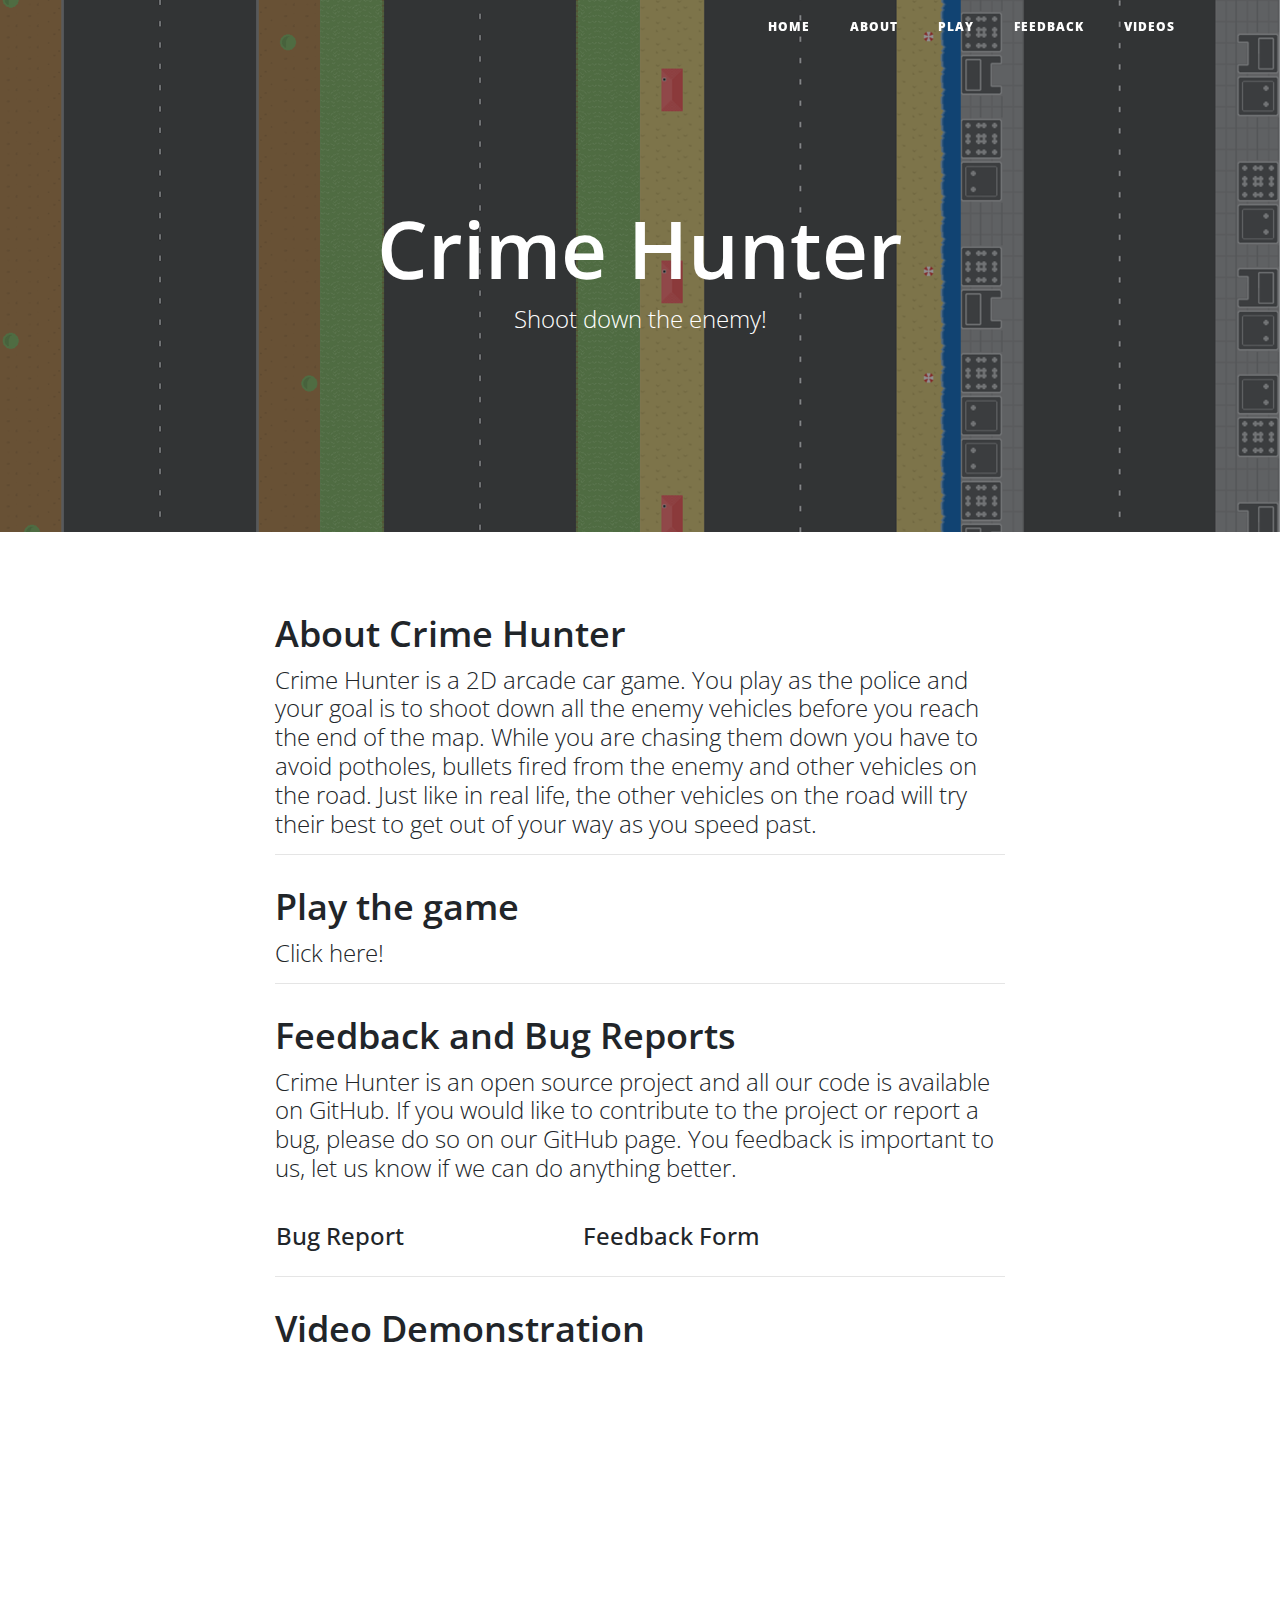
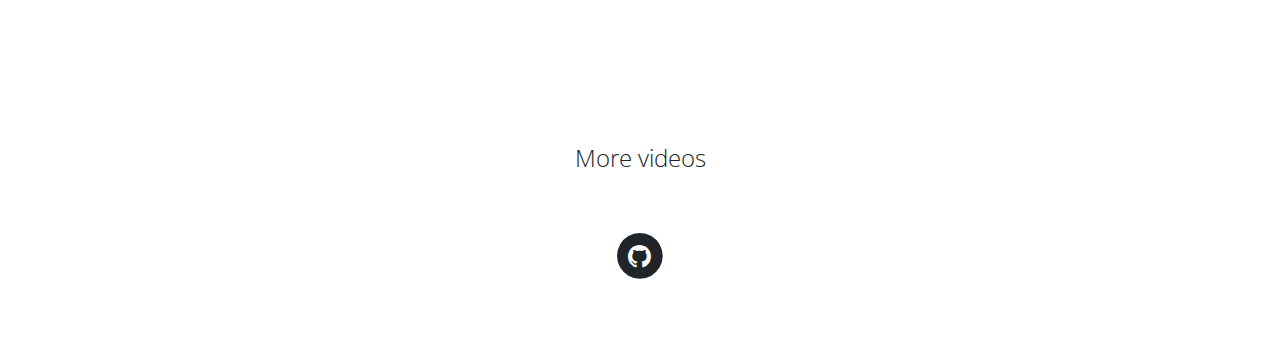
<file: www/index.html>
<!DOCTYPE html>
<html lang="en">

  <head>

    <!-- Global site tag (gtag.js) - Google Analytics -->
    <script async src="https://www.googletagmanager.com/gtag/js?id=UA-116491799-1"></script>
    <script>
      window.dataLayer = window.dataLayer || [];
      function gtag(){dataLayer.push(arguments);}
      gtag('js', new Date());

      gtag('config', 'UA-116491799-1');
    </script>

    <link rel="icon"
        type="image/png"
        href="img/favicon.png" />

    <meta charset="utf-8">
    <meta name="viewport" content="width=device-width, initial-scale=1, shrink-to-fit=no">
    <meta name="Shoot down the enemy" content="">
    <meta name="CodeFarmer" content="">

    <title>Crime Hunter</title>

    <!-- Bootstrap core CSS -->
    <link href="vendor/bootstrap/css/bootstrap.min.css" rel="stylesheet">

    <!-- Custom fonts for this template -->
    <link href="vendor/font-awesome/css/font-awesome.min.css" rel="stylesheet" type="text/css">
    <link href='https://fonts.googleapis.com/css?family=Lora:400,700,400italic,700italic' rel='stylesheet' type='text/css'>
    <link href='https://fonts.googleapis.com/css?family=Open+Sans:300italic,400italic,600italic,700italic,800italic,400,300,600,700,800' rel='stylesheet' type='text/css'>

    <!-- Custom styles for this template -->
    <link href="css/clean-blog.css" rel="stylesheet">

  </head>

  <body>

    <!-- Navigation -->
    <nav class="navbar navbar-expand-lg navbar-light fixed-top" id="mainNav">
      <div class="container">
        <button class="navbar-toggler navbar-toggler-right" type="button" data-toggle="collapse" data-target="#navbarResponsive" aria-controls="navbarResponsive" aria-expanded="false" aria-label="Toggle navigation">
          Menu
          <i class="fa fa-bars"></i>
        </button>
        <div class="collapse navbar-collapse" id="navbarResponsive">
          <ul class="navbar-nav ml-auto">
            <li class="nav-item">
              <a class="nav-link" href="index.html">Home</a>
            </li>
            <li class="nav-item">
              <a class="nav-link" href="#About">About</a>
            </li>
            <li class="nav-item">
              <a class="nav-link" href="../index.html">Play</a>
            </li>
            <li class="nav-item">
              <a class="nav-link" href="#Feedback">Feedback</a>
            </li>
            <li class="nav-item">
              <a class="nav-link" href="#Videos">Videos</a>
            </li>
          </ul>
        </div>
      </div>
    </nav>

    <!-- Page Header -->
    <header class="masthead" style="background-image: url('img/header-bg.png')">
      <div class="overlay"></div>
      <div class="container">
        <div class="row">
          <div class="col-lg-8 col-md-10 mx-auto">
            <div class="site-heading">
              <h1>Crime Hunter</h1>
              <span class="subheading">Shoot down the enemy!</span>
            </div>
          </div>
        </div>
      </div>
    </header>

    <!-- Main Content -->
    <div class="container">
      <div class="row">
        <div class="col-lg-8 col-md-10 mx-auto">
          <div class="post-preview">
             <a name="About">
               <h2 class="post-title">
                 About Crime Hunter
               </h2>
             </a>
            <h3 class="post-subtitle">
              Crime Hunter is a 2D arcade car game. You play as the police and your goal is to shoot down all the enemy vehicles before you reach the end of the map.
              While you are chasing them down you have to avoid potholes, bullets fired from the enemy and other vehicles on the road. Just like in real life, the other
              vehicles on the road will try their best to get out of your way as you speed past.
            </h3>
          </div>
          <hr>
          <div class="post-preview">
            <a href="../index.html">
              <h2 class="post-title">
                Play the game
              </h2>
              <h3 class="post-subtitle">
                Click here!
              </h3>
            </a>
          </div>
          <hr>
          <div class="post-preview">
            <a name="Feedback">
              <h2 class="post-title">
                Feedback and Bug Reports
              </h2>
            </a>
            <h3 class="post-subtitle">
              Crime Hunter is an open source project and all our code is available on GitHub. If you would like to contribute to the project or report a bug, please do so on
              our GitHub page. You feedback is important to us, let us know if we can do anything better.
            </h3>
            <br>
            <table style="width:100%">
              <tr>
                <td><h4><a href="https://github.com/LameLemon/CrimeHunter/issues">Bug Report</a></h4></td>
                <td><h4><a href="https://docs.google.com/forms/d/e/1FAIpQLSfrCRHKRui2bSX_OPTTcUq6AHANiVnuqwBEmBBf41Si8U4r_g/viewform">Feedback Form</a></h4></td>
              </tr>
            </table>
          </div>
          <hr>
          <div class="post-preview">
            <a name="Videos">
              <h2 class="post-title">
                Video Demonstration
              </h2>
            </a>
            <h3 class="post-subtitle" align="center">
              <iframe width="672" height="378" src="https://www.youtube.com/embed/MVxeNLh7GZM?rel=0" frameborder="0" allow="autoplay; encrypted-media" allowfullscreen></iframe>
              <a href="videos.html"> More videos </a>
            </h3>
          </div>
        </div>
      </div>
    </div>

    <!-- Footer -->
    <footer>
      <div class="container">
        <div class="row">
          <div class="col-lg-8 col-md-10 mx-auto">
            <ul class="list-inline text-center">
              <li class="list-inline-item">
                <a href="https://github.com/LameLemon/CrimeHunter/issues">
                  <span class="fa-stack fa-lg">
                    <i class="fa fa-circle fa-stack-2x"></i>
                    <i class="fa fa-github fa-stack-1x fa-inverse"></i>
                  </span>
                </a>
              </li>
            </ul>
          </div>
        </div>
      </div>
    </footer>


    <script src="vendor/jquery/jquery.min.js"></script>
    <script src="vendor/bootstrap/js/bootstrap.bundle.min.js"></script>

    <script src="js/clean-blog.min.js"></script>

  </body>

</html>
</file>
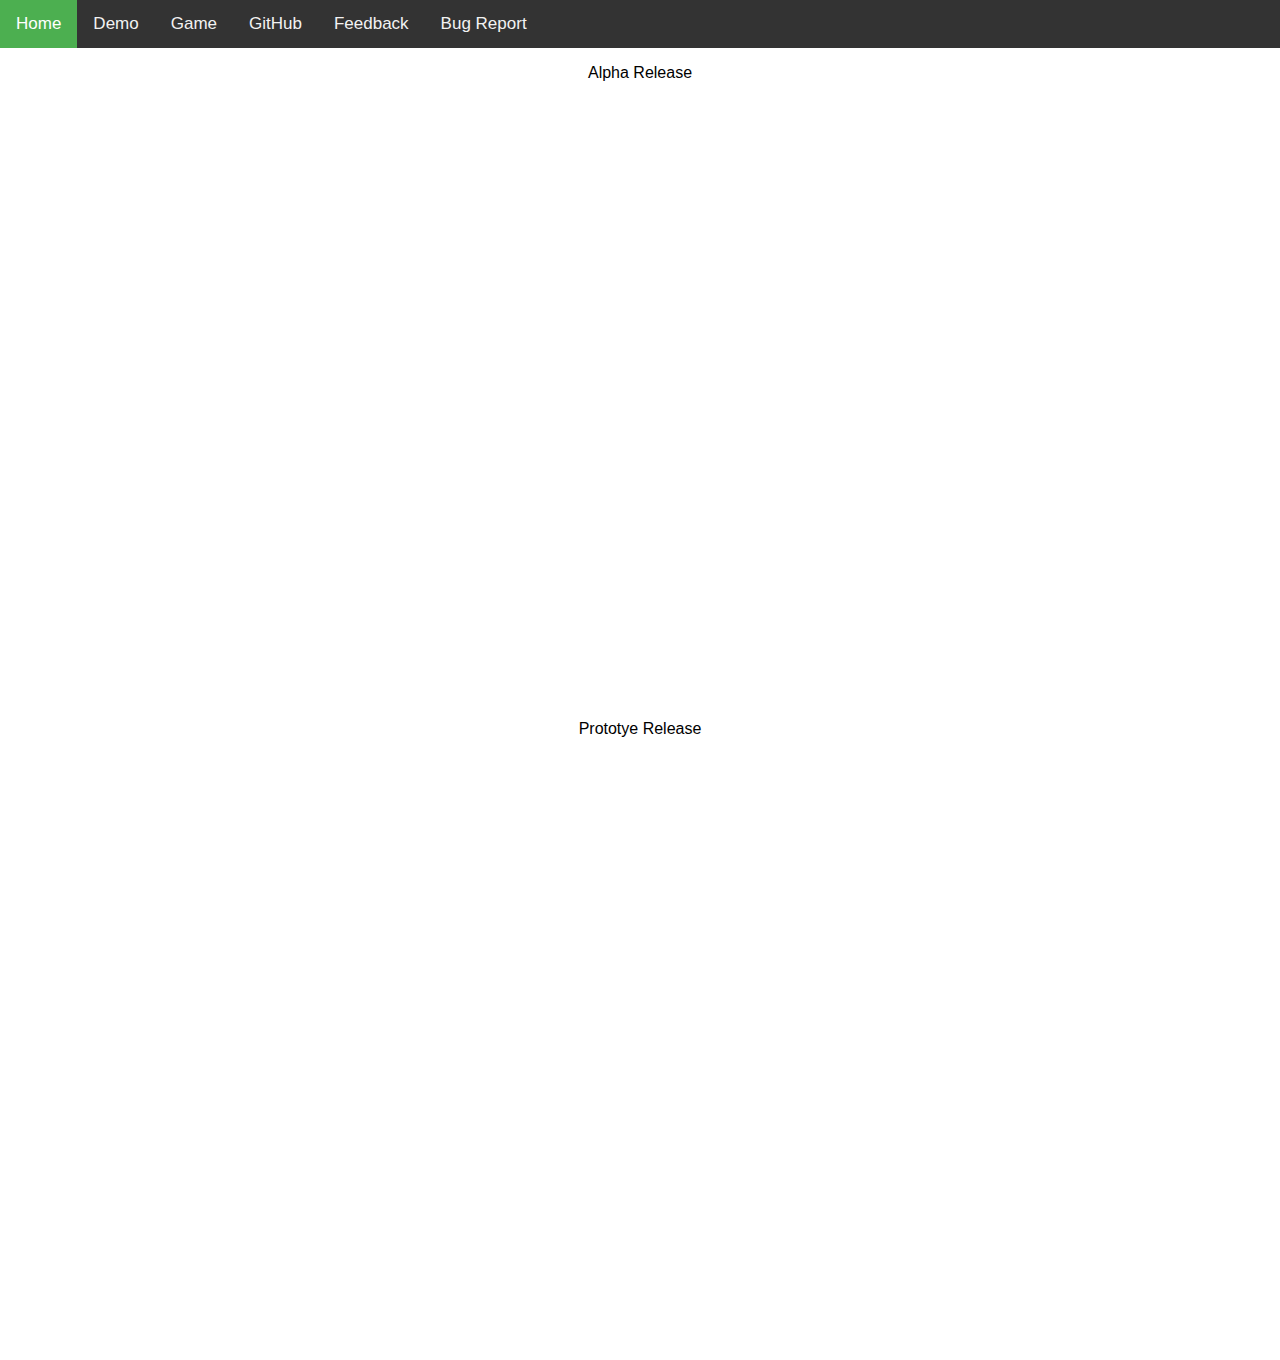
<file: Demo.html>
<!doctype html>
<!-- Author: Xuhui Lin -->
<html>
  <head>
  <meta charset=utf-8>
    <title> Demo </title>
	<link rel="shortcut icon" type="image/png" href="micon.png"/>
		<link rel="stylesheet" type="text/css" href="cse442.css"/>

<style>
body{

	font-family: verdana,sans-serif;
	margin: 0;
}
.slideshow-container{
	width: 900px;
	position: relative;
	margin: auto;

}
.numbers{
	position: absolute;
    top: 0;
    color: #f2f2f2;
    padding: 8px 12px;
    font-size: 12px;
}
.myslides{
	display: none;
}
.prev , .next{
	position: absolute;
	top: 50%;
	font-size: 18px;
	font-weight: bold;
	padding: 16px;
	margin-top: -22px;
  	border-radius: 0 3px 3px 0;
  	color: #fff;
  	cursor: pointer;
}
.next{
	right: 0;
	border-radius: 3px 0 0 3px;
}
.prev:hover,.next:hover{
	background-color: rgba(0,0,0,0.8);
}
.caption{
	text-align: center;
	position: absolute;
	bottom: 8px;
	width: 100%;
	color: #f2f2f2;
	font-size: 15px;
	padding: 8px 22px;
}
.dots{
	width: 13px;
	height: 13px;
	background: gray;
	display: inline-block;
	border-radius: 50%;
	cursor: pointer;
}
.fade{
	animation-name:fade;
	animation-duration:1.5s;

}
@keyframes fade{
	from {opacity: 0.4;}
	to {opacity: 1;}
}
.active, .dot:hover {
  background-color: #333;
}

</style>
</head>

<body>
<div class="topnav">
  <a class="active" href="CSE442.html">Home</a>
  <a href="Demo.html">Demo</a>
   <a href="index.html" target="_blank">Game</a>
   <a href="https://github.com/LameLemon/CrimeHunter#minimal-viable-product"target="_blank">GitHub</a>
   <a href="https://goo.gl/forms/V8I5eaiMlNKU0mD93"target="_blank">Feedback</a>
   <a href="https://github.com/LameLemon/CrimeHunter/issues/new"target="_blank">Bug Report</a>
</div>

<div style=text-align:center;>
  <p> Alpha Release </p>

<iframe width="900" height="602" src="https://www.youtube.com/embed/SzG-o6luphw" frameborder="0" allow="autoplay; encrypted-media" allowfullscreen></iframe>
</div>

<div style=text-align:center;>
  <p> Prototye Release </p>

<iframe width="900" height="602" src="https://www.youtube.com/embed/Vm7XSoXGqyI" frameborder="0" allow="autoplay; encrypted-media" allowfullscreen></iframe>
</div>







</body>
</html>
</file>
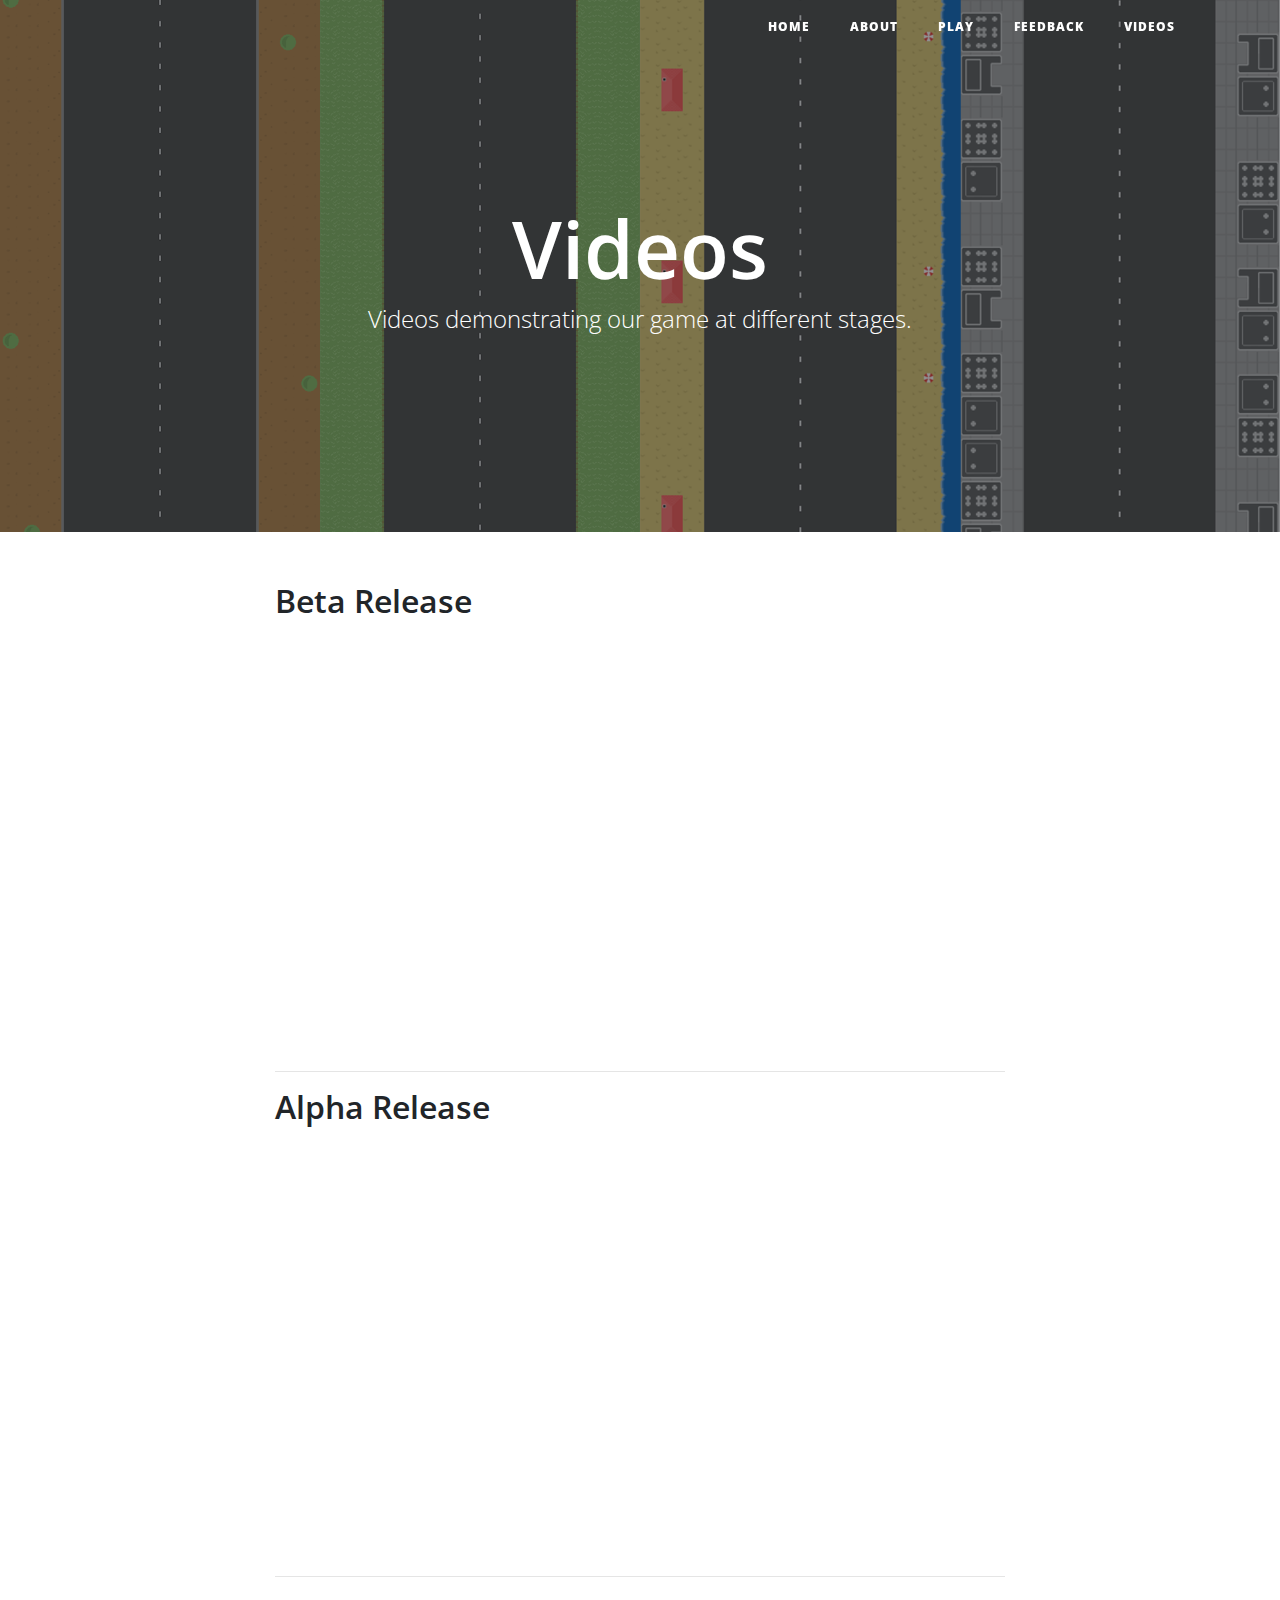
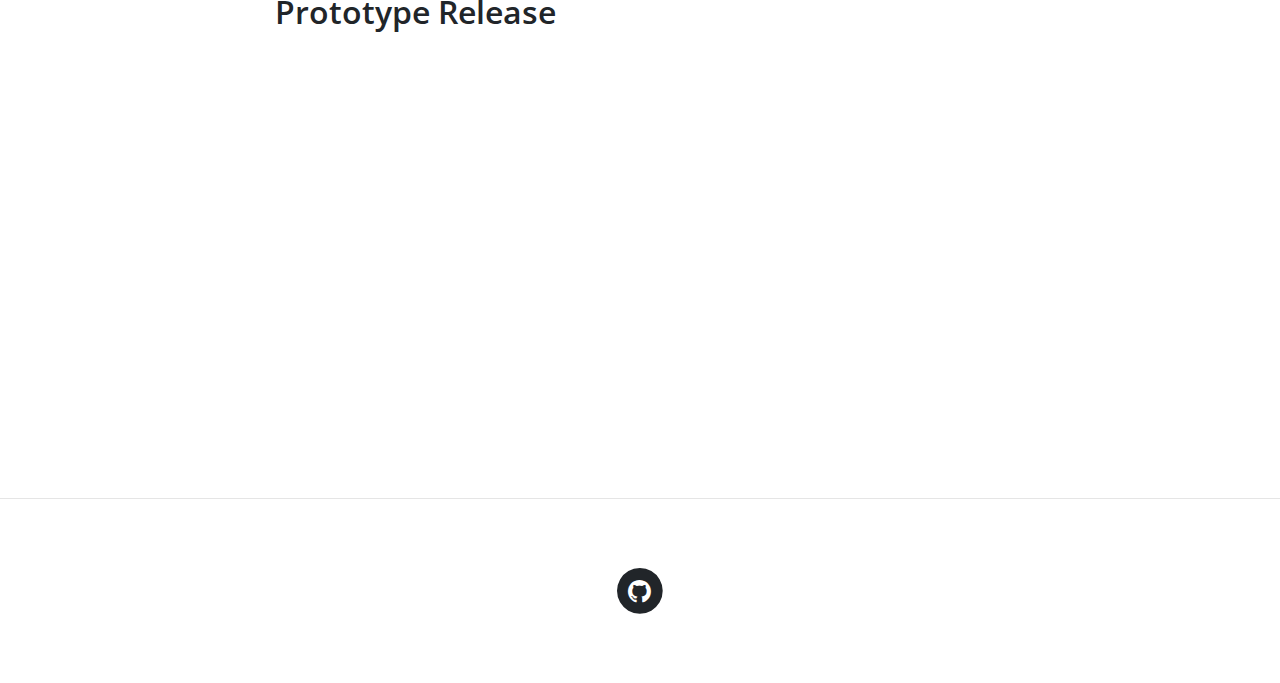
<file: www/videos.html>
<!DOCTYPE html>
<html lang="en">

  <head>

    <!-- Global site tag (gtag.js) - Google Analytics -->
    <script async src="https://www.googletagmanager.com/gtag/js?id=UA-116491799-1"></script>
    <script>
      window.dataLayer = window.dataLayer || [];
      function gtag(){dataLayer.push(arguments);}
      gtag('js', new Date());

      gtag('config', 'UA-116491799-1');
    </script>

    <link rel="icon"
        type="image/png"
        href="img/favicon.png" />

    <meta charset="utf-8">
    <meta name="viewport" content="width=device-width, initial-scale=1, shrink-to-fit=no">
    <meta name="Shoot down the enemy" content="">
    <meta name="CodeFarmer" content="">

    <title>Crime Hunter</title>

    <!-- Bootstrap core CSS -->
    <link href="vendor/bootstrap/css/bootstrap.min.css" rel="stylesheet">

    <!-- Custom fonts for this template -->
    <link href="vendor/font-awesome/css/font-awesome.min.css" rel="stylesheet" type="text/css">
    <link href='https://fonts.googleapis.com/css?family=Lora:400,700,400italic,700italic' rel='stylesheet' type='text/css'>
    <link href='https://fonts.googleapis.com/css?family=Open+Sans:300italic,400italic,600italic,700italic,800italic,400,300,600,700,800' rel='stylesheet' type='text/css'>

    <!-- Custom styles for this template -->
    <link href="css/clean-blog.css" rel="stylesheet">

  </head>

  <body>

    <!-- Navigation -->
    <nav class="navbar navbar-expand-lg navbar-light fixed-top" id="mainNav">
      <div class="container">
        <button class="navbar-toggler navbar-toggler-right" type="button" data-toggle="collapse" data-target="#navbarResponsive" aria-controls="navbarResponsive" aria-expanded="false" aria-label="Toggle navigation">
          Menu
          <i class="fa fa-bars"></i>
        </button>
        <div class="collapse navbar-collapse" id="navbarResponsive">
          <ul class="navbar-nav ml-auto">
            <li class="nav-item">
              <a class="nav-link" href="index.html">Home</a>
            </li>
            <li class="nav-item">
              <a class="nav-link" href="index.html#About">About</a>
            </li>
            <li class="nav-item">
              <a class="nav-link" href="../index.html">Play</a>
            </li>
            <li class="nav-item">
              <a class="nav-link" href="index.html#Feedback">Feedback</a>
            </li>
            <li class="nav-item">
              <a class="nav-link" href="videos.html">Videos</a>
            </li>
          </ul>
        </div>
      </div>
    </nav>

    <!-- Page Header -->
    <header class="masthead" style="background-image: url('img/header-bg.png')">
      <div class="overlay"></div>
      <div class="container">
        <div class="row">
          <div class="col-lg-8 col-md-10 mx-auto">
            <div class="page-heading">
              <h1>Videos</h1>
              <span class="subheading">Videos demonstrating our game at different stages.</span>
            </div>
          </div>
        </div>
      </div>
    </header>

    <!-- Main Content -->
    <div class="container">
      <div class="row">
        <div class="col-lg-8 col-md-10 mx-auto">
          <h2>
            Beta Release
            <p align="center"><iframe width="672" height="378" src="https://www.youtube.com/embed/MVxeNLh7GZM?rel=0" frameborder="0" allow="autoplay; encrypted-media" allowfullscreen></iframe></p>

          </h2>
          <hr>
          <h2>
            Alpha Release
            <p align="center" ><iframe width="672" height="378" src="https://www.youtube.com/embed/SzG-o6luphw?rel=0" frameborder="0" allow="autoplay; encrypted-media" allowfullscreen></iframe></p>
          </h2>
          <hr>
          <h2>
            Prototype Release
            <p align="center"><iframe width="672" height="378" src="https://www.youtube.com/embed/Vm7XSoXGqyI?rel=0" frameborder="0" allow="autoplay; encrypted-media" allowfullscreen></iframe></p>
          </h2>
        </div>
      </div>
    </div>

    <hr>

    <!-- Footer -->
    <footer>
      <div class="container">
        <div class="row">
          <div class="col-lg-8 col-md-10 mx-auto">
            <ul class="list-inline text-center">
              <li class="list-inline-item">
                <a href="https://github.com/LameLemon/CrimeHunter/issues">
                  <span class="fa-stack fa-lg">
                    <i class="fa fa-circle fa-stack-2x"></i>
                    <i class="fa fa-github fa-stack-1x fa-inverse"></i>
                  </span>
                </a>
              </li>
            </ul>
          </div>
        </div>
      </div>
    </footer>

    <script src="vendor/jquery/jquery.min.js"></script>
    <script src="vendor/bootstrap/js/bootstrap.bundle.min.js"></script>

    <script src="js/clean-blog.min.js"></script>

  </body>

</html>
</file>
<file: www/css/clean-blog.css>
body {
  font-size: 20px;
  color: #212529;
  font-family: 'Lora', 'Times New Roman', serif;
}

p {
  line-height: 1.5;
  margin: 30px 0;
}

p a {
  text-decoration: underline;
}

h1,
h2,
h5,
h6 {
  font-weight: 600;
  font-family: 'Open Sans', 'Helvetica Neue', Helvetica, Arial, sans-serif;
}

h4 {
  font-size: 24px;
  font-weight: 500;
  font-family: 'Open Sans', 'Helvetica Neue', Helvetica, Arial, sans-serif;
}

h3 {
  font-weight: 100;
  font-size: 24px;
  font-family: 'Open Sans', 'Helvetica Neue', Helvetica, Arial, sans-serif;
}

a {
  color: #212529;
  -webkit-transition: all 0.2s;
  -moz-transition: all 0.2s;
  transition: all 0.2s;
}

a:focus, a:hover {
  color: #0085A1;
}

blockquote {
  font-style: italic;
  color: #868e96;
}

.section-heading {
  font-size: 36px;
  font-weight: 700;
  margin-top: 60px;
}

.caption {
  font-size: 14px;
  font-style: italic;
  display: block;
  margin: 0;
  padding: 10px;
  text-align: center;
  border-bottom-right-radius: 5px;
  border-bottom-left-radius: 5px;
}

::-moz-selection {
  color: #fff;
  background: #0085A1;
  text-shadow: none;
}

::selection {
  color: #fff;
  background: #0085A1;
  text-shadow: none;
}

img::selection {
  color: #fff;
  background: transparent;
}

img::-moz-selection {
  color: #fff;
  background: transparent;
}

#mainNav {
  position: absolute;
  border-bottom: 1px solid #e9ecef;
  background-color: white;
  font-family: 'Open Sans', 'Helvetica Neue', Helvetica, Arial, sans-serif;
}

#mainNav .navbar-brand {
  font-weight: 800;
  color: #343a40;
}

#mainNav .navbar-toggler {
  font-size: 12px;
  font-weight: 800;
  padding: 13px;
  text-transform: uppercase;
  color: #343a40;
}

#mainNav .navbar-nav > li.nav-item > a {
  font-size: 12px;
  font-weight: 800;
  letter-spacing: 1px;
  text-transform: uppercase;
}

@media only screen and (min-width: 992px) {
  #mainNav {
    border-bottom: 1px solid transparent;
    background: transparent;
  }
  #mainNav .navbar-brand {
    padding: 10px 20px;
    color: #fff;
  }
  #mainNav .navbar-brand:focus, #mainNav .navbar-brand:hover {
    color: rgba(255, 255, 255, 0.8);
  }
  #mainNav .navbar-nav > li.nav-item > a {
    padding: 10px 20px;
    color: #fff;
  }
  #mainNav .navbar-nav > li.nav-item > a:focus, #mainNav .navbar-nav > li.nav-item > a:hover {
    color: rgba(255, 255, 255, 0.8);
  }
}

@media only screen and (min-width: 992px) {
  #mainNav {
    -webkit-transition: background-color 0.2s;
    -moz-transition: background-color 0.2s;
    transition: background-color 0.2s;
    /* Force Hardware Acceleration in WebKit */
    -webkit-transform: translate3d(0, 0, 0);
    -moz-transform: translate3d(0, 0, 0);
    -ms-transform: translate3d(0, 0, 0);
    -o-transform: translate3d(0, 0, 0);
    transform: translate3d(0, 0, 0);
    -webkit-backface-visibility: hidden;
  }
  #mainNav.is-fixed {
    /* when the user scrolls down, we hide the header right above the viewport */
    position: fixed;
    top: -67px;
    -webkit-transition: -webkit-transform 0.2s;
    -moz-transition: -moz-transform 0.2s;
    transition: transform 0.2s;
    border-bottom: 1px solid white;
    background-color: rgba(255, 255, 255, 0.9);
  }
  #mainNav.is-fixed .navbar-brand {
    color: #212529;
  }
  #mainNav.is-fixed .navbar-brand:focus, #mainNav.is-fixed .navbar-brand:hover {
    color: #0085A1;
  }
  #mainNav.is-fixed .navbar-nav > li.nav-item > a {
    color: #212529;
  }
  #mainNav.is-fixed .navbar-nav > li.nav-item > a:focus, #mainNav.is-fixed .navbar-nav > li.nav-item > a:hover {
    color: #0085A1;
  }
  #mainNav.is-visible {
    /* if the user changes the scrolling direction, we show the header */
    -webkit-transform: translate3d(0, 100%, 0);
    -moz-transform: translate3d(0, 100%, 0);
    -ms-transform: translate3d(0, 100%, 0);
    -o-transform: translate3d(0, 100%, 0);
    transform: translate3d(0, 100%, 0);
  }
}

header.masthead {
  margin-bottom: 50px;
  background: no-repeat center center;
  background-color: #868e96;
  background-attachment: scroll;
  position: relative;
  -webkit-background-size: cover;
  -moz-background-size: cover;
  -o-background-size: cover;
  background-size: cover;
}

header.masthead .overlay {
  position: absolute;
  top: 0;
  left: 0;
  height: 100%;
  width: 100%;
  background-color: #212529;
  opacity: 0.5;
}

header.masthead .page-heading,
header.masthead .post-heading,
header.masthead .site-heading {
  padding: 200px 0 150px;
  color: white;
}

@media only screen and (min-width: 768px) {
  header.masthead .page-heading,
  header.masthead .post-heading,
  header.masthead .site-heading {
    padding: 200px 0;
  }
}

header.masthead .page-heading,
header.masthead .site-heading {
  text-align: center;
}

header.masthead .page-heading h1,
header.masthead .site-heading h1 {
  font-size: 50px;
  margin-top: 0;
}

header.masthead .page-heading .subheading,
header.masthead .site-heading .subheading {
  font-size: 24px;
  font-weight: 300;
  line-height: 1.1;
  display: block;
  margin: 10px 0 0;
  font-family: 'Open Sans', 'Helvetica Neue', Helvetica, Arial, sans-serif;
}

@media only screen and (min-width: 768px) {
  header.masthead .page-heading h1,
  header.masthead .site-heading h1 {
    font-size: 80px;
  }
}

header.masthead .post-heading h1 {
  font-size: 35px;
}

header.masthead .post-heading .meta,
header.masthead .post-heading .subheading {
  line-height: 1.1;
  display: block;
}

header.masthead .post-heading .subheading {
  font-size: 18px;
  font-weight: 600;
  margin: 10px 0 30px;
  font-family: 'Open Sans', 'Helvetica Neue', Helvetica, Arial, sans-serif;
}

header.masthead .post-heading .meta {
  font-size: 20px;
  font-weight: 300;
  font-style: italic;
  font-family: 'Lora', 'Times New Roman', serif;
}

header.masthead .post-heading .meta a {
  color: #fff;
}

@media only screen and (min-width: 768px) {
  header.masthead .post-heading h1 {
    font-size: 55px;
  }
  header.masthead .post-heading .subheading {
    font-size: 30px;
  }
}

.post-preview > a {
  color: #212529;
}

.post-preview > a:focus, .post-preview > a:hover {
  text-decoration: none;
  color: #0085A1;
}

.post-preview > a > .post-title {
  font-size: 30px;
  margin-top: 30px;
  margin-bottom: 10px;
}

.post-preview > a > .post-subtitle {
  font-weight: 300;
  margin: 0 0 10px;
}

.post-preview > .post-meta {
  font-size: 18px;
  font-style: italic;
  margin-top: 0;
  color: #868e96;
}

.post-preview > .post-meta > a {
  text-decoration: none;
  color: #212529;
}

.post-preview > .post-meta > a:focus, .post-preview > .post-meta > a:hover {
  text-decoration: underline;
  color: #0085A1;
}

@media only screen and (min-width: 768px) {
  .post-preview > a > .post-title {
    font-size: 36px;
  }
}

.floating-label-form-group {
  font-size: 14px;
  position: relative;
  margin-bottom: 0;
  padding-bottom: 0.5em;
  border-bottom: 1px solid #dee2e6;
}

.floating-label-form-group input,
.floating-label-form-group textarea {
  font-size: 1.5em;
  position: relative;
  z-index: 1;
  padding: 0;
  resize: none;
  border: none;
  border-radius: 0;
  background: none;
  box-shadow: none !important;
  font-family: 'Lora', 'Times New Roman', serif;
}

.floating-label-form-group input::-webkit-input-placeholder,
.floating-label-form-group textarea::-webkit-input-placeholder {
  color: #868e96;
  font-family: 'Lora', 'Times New Roman', serif;
}

.floating-label-form-group label {
  font-size: 0.85em;
  line-height: 1.764705882em;
  position: relative;
  z-index: 0;
  top: 2em;
  display: block;
  margin: 0;
  -webkit-transition: top 0.3s ease, opacity 0.3s ease;
  -moz-transition: top 0.3s ease, opacity 0.3s ease;
  -ms-transition: top 0.3s ease, opacity 0.3s ease;
  transition: top 0.3s ease, opacity 0.3s ease;
  vertical-align: middle;
  vertical-align: baseline;
  opacity: 0;
}

.floating-label-form-group .help-block {
  margin: 15px 0;
}

.floating-label-form-group-with-value label {
  top: 0;
  opacity: 1;
}

.floating-label-form-group-with-focus label {
  color: #0085A1;
}

form .form-group:first-child .floating-label-form-group {
  border-top: 1px solid #dee2e6;
}

footer {
  padding: 50px 0 65px;
}

footer .list-inline {
  margin: 0;
  padding: 0;
}

footer .copyright {
  font-size: 14px;
  margin-bottom: 0;
  text-align: center;
}

.btn {
  font-size: 14px;
  font-weight: 800;
  padding: 15px 25px;
  letter-spacing: 1px;
  text-transform: uppercase;
  border-radius: 0;
  font-family: 'Open Sans', 'Helvetica Neue', Helvetica, Arial, sans-serif;
}

.btn-primary {
  background-color: #0085A1;
  border-color: #0085A1;
}

.btn-primary:hover, .btn-primary:focus, .btn-primary:active {
  color: #fff;
  background-color: #00657b !important;
  border-color: #00657b !important;
}

.btn-lg {
  font-size: 16px;
  padding: 25px 35px;
}
</file>
<file: cse442.css>
body {margin:0;}

.topnav {
  overflow: hidden;
  background-color: #333;
}

.topnav a {
  float: left;
  color: #f2f2f2;
  text-align: center;
  padding: 14px 16px;
  text-decoration: none;
  font-size: 17px;
}

.topnav a:hover {
  background-color: #ddd;
  color: black;
}

.topnav a.active {
  background-color: #4CAF50;
  color: white;
}


.social-media-icons ul {
    list-style: none;
    padding: 0;
    text-align: center;
}

.social-media-icons a {	
	display: inline-block;
	text-decoration: none;
	padding: 7px;
}

.social-media-icons a:nth-child(1) i {
	color: #d34836;
}

.social-media-icons a:nth-child(2) i {
	color: #4099FF;
}

.social-media-icons a:nth-child(3) i {
	color: purple;
}



.social-media-icons a i:hover{
	color: black;
}
</file>
